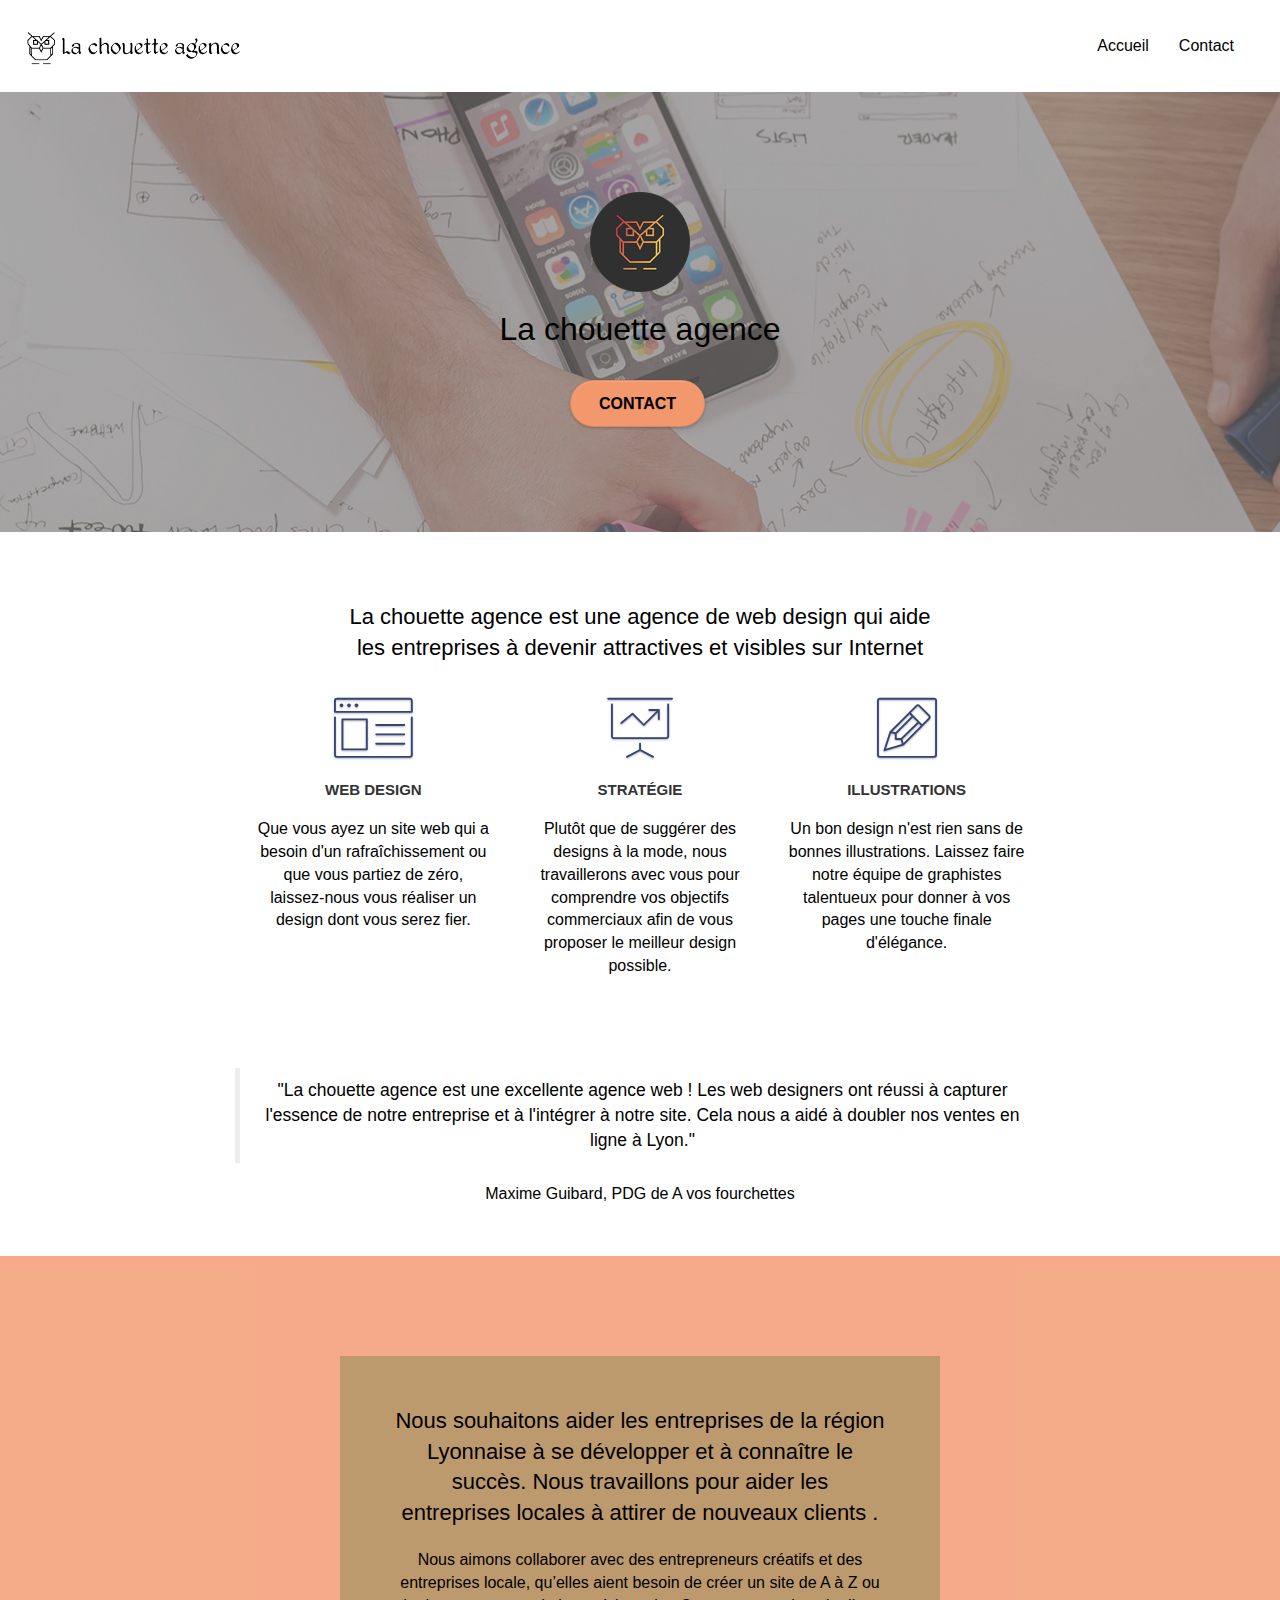
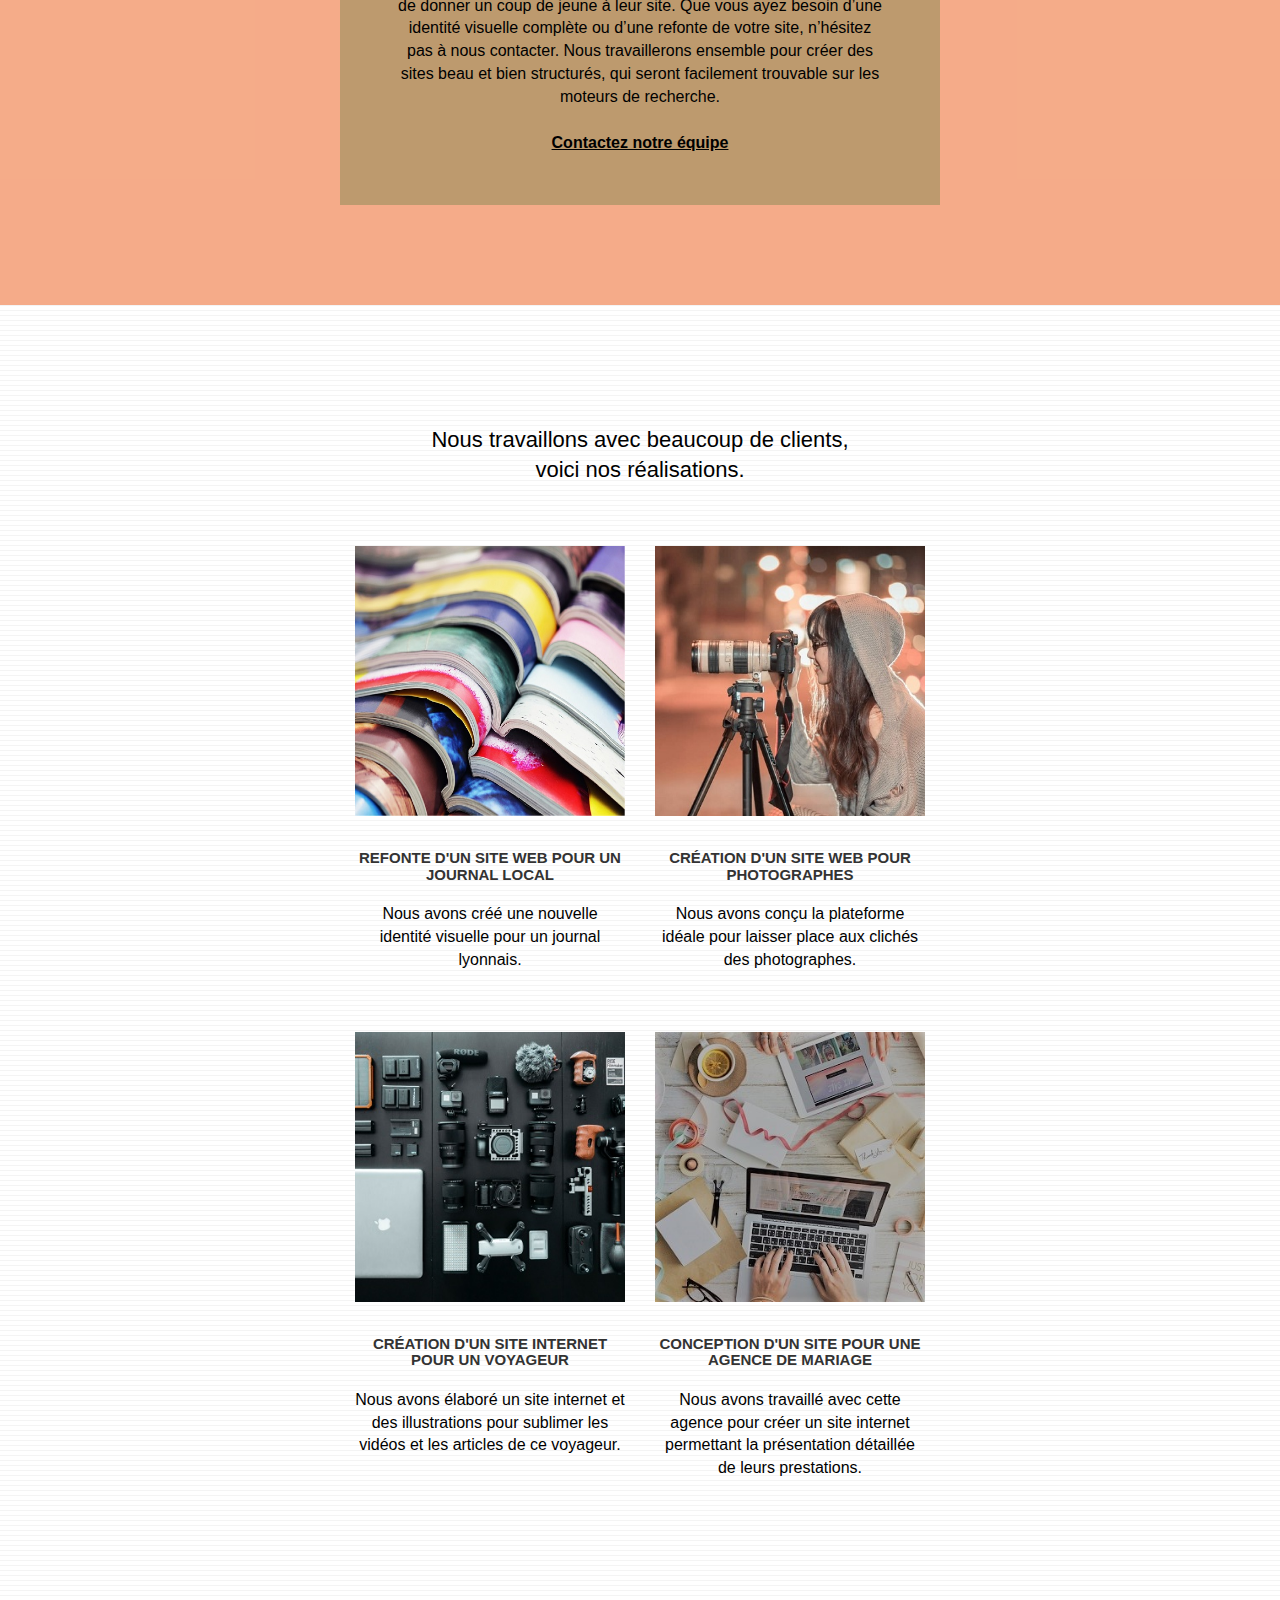
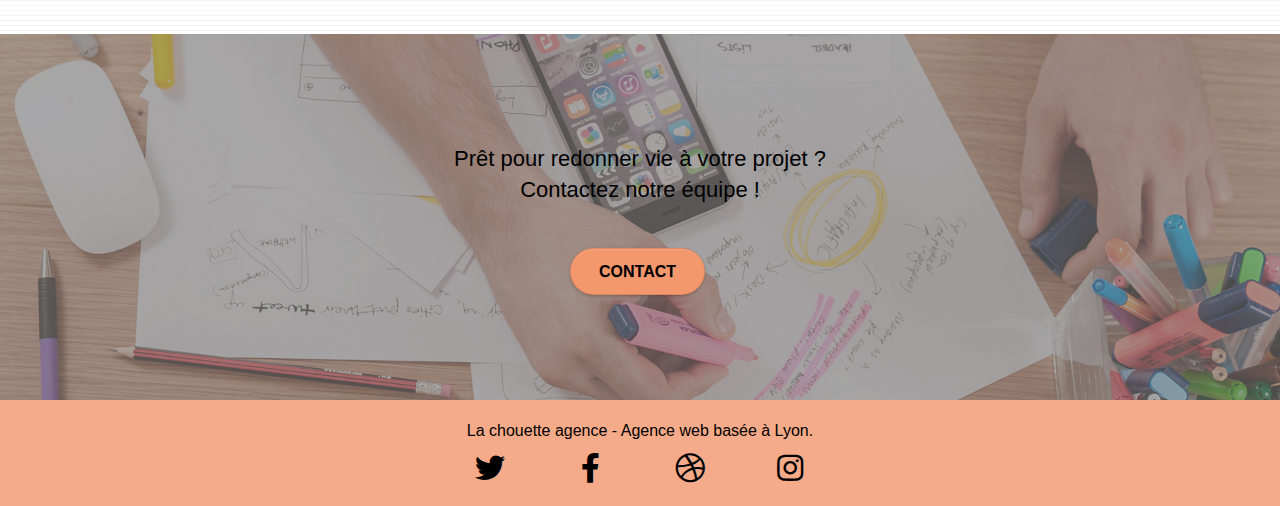
<file: index.html>
<!doctype html>
<html lang="fr">
<head>
    <meta charset="utf-8">
    <meta name="keywords" content="seo, google, site web, site internet, agence design lyon, agence design">
    <meta name="title" content="La Chouette Agence - Entreprise webdesign Lyon">
	<meta name="description" content="La Chouette Agence, entreprise de websdesign. Rendez votre site plus attractif et visible sur Internet">
    <meta name="viewport" content="width=device-width, initial-scale=1.0, viewport-fit=cover">
    <link rel="shortcut icon" type="image/png" href="img/favicon.jpg">
	<link rel="stylesheet" href="https://cdnjs.cloudflare.com/ajax/libs/font-awesome/5.13.1/css/all.min.css" />
    
	<link rel="preload" href="fonts/fontawesome-webfont.woff2?v=4.7.0" crossorigin="anonymous" as="font">
	<link rel="preload" href="fonts/et-line.woff" crossorigin="anonymous" as="font">

	<link rel="preload" href="css/bootstrap.css" as="style" onload="this.onload=null;this.rel='stylesheet'">
		<noscript><link rel="stylesheet" href="css/bootstrap.css"></noscript>
	<link rel="preload" href="css/style.css" as="style" onload="this.onload=null;this.rel='stylesheet'">
		<noscript><link rel="stylesheet" href="css/style.css"></noscript>
	<link rel="preload" href="css/et-line.css" as="style" onload="this.onload=null;this.rel='stylesheet'">
		<noscript><link rel="stylesheet" href="css/et-line.css"></noscript>
	
	<script src="./js/jquery-2.1.0.js" defer></script>
	<script src="./js/bootstrap.js" defer></script>
	<script src="./js/blocs.js" defer></script>
	<script src="./js/jquery.touchSwipe.js" defer></script>
	<script src="./js/gmaps.js" defer></script>

    <title>Accueil</title>

    
<!-- Analytics -->
 
<!-- Analytics END -->
    
</head>
<body>
<!-- Principal conteneur -->
<div class="page-container">
    
<!-- bloc-0 -->
<div class="bloc bgc-white l-bloc " id="bloc-0">
	<div class="container bloc-sm">

		<nav class="navbar row">
			<div class="navbar-header">
				<a class="navbar-brand" href="index.html"><img src="img/la-chouette-agence.png" alt="Logo la chouette agence" height="40" /></a>
				<button id="nav-toggle" type="button" class="ui-navbar-toggle navbar-toggle" data-toggle="collapse" data-target=".navbar-1">
					<span class="sr-only">Toggle navigation</span><span class="icon-bar"></span><span class="icon-bar"></span><span class="icon-bar"></span>
				</button>
			</div>
			<div class="collapse navbar-collapse navbar-1 special-dropdown-nav">
				<ul class="site-navigation nav navbar-nav">
					<li>
						<a href="index.html">Accueil</a>
					</li>
					<li>
					</li>
					<li>
						<a href="page2.html">Contact</a>
					</li>
				</ul>
			</div>
		</nav>
	</div>
</div>
<!-- bloc-0 END -->

<!-- bloc-1-presentation -->
<div class="bloc bgc-dark-slate-blue bg-banniere d-bloc bg-t-edge bloc-bg-texture texture-paper b-parallax" id="bloc-1-hero">
	<div class="container bloc-lg">
		<div class="row tight-width-whitespace">
			<div class="col-sm-12">
				<img src="img/logo.png" class="center-block image-resize-mode" width="100" alt="Logo design la chouette agence" />
				<h1 class="text-center hero-bloc-text tc-white">
					La chouette agence
				</h1>
				<div class="text-center">
					<a href="page2.html" class="btn btn-lg btn-clean btn-rd cta-hero btn-atomic-tangerine" id="cta-hero">Contact</a>
				</div>
			</div>
		</div>
	</div>
</div>
<!-- bloc-1-presentation END -->

<!-- bloc-2-services -->
<div class="bloc bgc-white l-bloc" id="bloc-2-services">
	<div class="container bloc-md">
		<div class="row">
		<h2 class="col-sm-12 text-center" >La chouette agence est une agence de web design qui aide <br /> les entreprises à devenir attractives et visibles sur Internet</h2>
		</div>
		<div class="row voffset-lg med-width-whitespace">
			<div class="col-sm-4">
				<div class="text-center">
					<span class="et-icon-browser sm-shadow icon-dark-slate-blue icons icon-lg"></span>
				</div>
				<h3 class="mg-md text-center">
					Web design
				</h3>
				<p class="text-center">
					Que vous ayez un site web qui a besoin d'un rafraîchissement ou que vous partiez de zéro, laissez-nous vous réaliser un design dont vous serez fier.
				</p>
			</div>
			<div class="col-sm-4">
				<div class="text-center">
					<span class="et-icon-presentation sm-shadow icon-dark-slate-blue icons icon-lg"></span>
				</div>
				<h3 class="mg-md text-center">
					Stratégie
				</h3>
				<p class="text-center ">
					Plutôt que de suggérer des designs à la mode, nous travaillerons avec vous pour comprendre vos objectifs commerciaux afin de vous proposer le 
					meilleur design possible.<br>
				</p>
			</div>
			<div class="col-sm-4">
				<div class="text-center">
					<span class="et-icon-edit sm-shadow icon-dark-slate-blue icons icon-lg"></span>
				</div>
				<h3 class="mg-md text-center">
					Illustrations
				</h3>
				<p class="text-center ">
					Un bon design n'est rien sans de bonnes illustrations. Laissez faire notre équipe de graphistes talentueux pour donner à vos pages une touche finale 
					d'élégance.
				</p>
			</div>
		</div>
		<div class="row voffset-lg voffset">
			<div class="col-xs-12 col-md-8 col-md-offset-2 text-center">
				<figure>
				<blockquote>"La chouette agence est une excellente agence web ! Les web designers ont réussi à capturer l'essence de notre entreprise et à l'intégrer 
					à notre site. Cela nous a aidé à doubler nos ventes en ligne à Lyon."
				</blockquote>
				<figcaption>Maxime Guibard, PDG de A vos fourchettes</figcaption>
				</figure>
			</div>
		</div>
	</div>
</div>
<!-- bloc-2-services END -->

<!-- bloc-3-what-i-do -->
<div class="bloc tc-white bgc-atomic-tangerine bg-presentation d-bloc bloc-bg-texture texture-paper b-parallax" id="bloc-3-what-i-do">
	<div class="container bloc-lg">
		<div class="row tight-width-whitespace black-background">
			<div class="col-sm-12">
				<h2 class="mg-md text-center tc-white">
					Nous souhaitons aider les entreprises de la région Lyonnaise à se développer et à connaître le succès. Nous travaillons pour aider les entreprises locales 
					à attirer de nouveaux clients .<br>
				</h2>
				<p class="text-center white">
					Nous aimons collaborer avec des entrepreneurs créatifs et des entreprises locale, qu’elles aient besoin de créer un site de A à Z ou de donner un coup de 
					jeune à leur site. Que vous ayez besoin d’une identité visuelle complète ou d’une refonte de votre site, n’hésitez pas à nous contacter. Nous travaillerons 
					ensemble pour créer des sites beau et bien structurés, qui seront facilement trouvable sur les moteurs de recherche. 
					<br /><br /><a class="ltc-white bold-link" href="page2.html">Contactez notre équipe</a><br />
				</p>
			</div>
		</div>
	</div>
</div>
<!-- bloc-3-what-i-do END -->

<!-- bloc-4-portfolio -->
<div class="bloc bgc-white bg-lines-h2-bg bg-repeat l-bloc" id="bloc-4-portfolio">
	<div class="container bloc-lg">
		<div class="row">
			<h2 class="col-sm-12 text-center">Nous travaillons avec beaucoup de clients, <br /> voici nos réalisations.</h2>
		</div>
		<div class="row tight-width-whitespace portfolio-row">
			<div class="col-sm-6">
				<a href="#" data-lightbox="img/1.jpg" data-gallery-id="gallery-1" data-caption="Refonte d'un site web pour un journal local" data-frame="snapshot-lb">
					<img src="img/1.jpg" class="img-responsive portfolio-thumb" alt="Image de livres colorés" />
				</a>
				<h3 class="mg-md text-center">
					Refonte d'un site web pour un journal local
				</h3>
				<p class="text-center">
					Nous avons créé une nouvelle identité visuelle pour un journal lyonnais.
				</p>
			</div>
			<div class="col-sm-6">
				<a href="#" data-lightbox="img/2.jpg" data-gallery-id="gallery-1" data-caption="Création d'un site web pour photographes" data-frame="snapshot-lb">
					<img src="img/2.jpg" class="img-responsive portfolio-thumb" alt="Image d'une photographe" />
				</a>
				<h3 class="mg-md text-center">
					Création d'un site web pour photographes
				</h3>
				<p class="text-center">
					Nous avons conçu la plateforme idéale pour laisser place aux clichés des photographes.
				</p>
			</div>
		</div>
		<div class="row tight-width-whitespace portfolio-row">
			<div class="col-sm-6">
				<a href="#" data-lightbox="img/3.bmp" data-gallery-id="gallery-1" data-caption="Création d'un site internet pour un voyageur" data-frame="snapshot-lb">
					<img src="img/3.png" class="img-responsive portfolio-thumb" alt="Image de matériel numérique" />
				</a>
				<h3 class="mg-md text-center">
					Création d'un site internet pour un voyageur
				</h3>
				<p class="text-center">
					Nous avons élaboré un site internet et des illustrations pour sublimer les vidéos et les articles de ce voyageur.
				</p>
			</div>
			<div class="col-sm-6">
				<a href="#" data-lightbox="img/4.bmp" data-gallery-id="gallery-1" data-caption="Conception d'un site pour une agence de mariage" data-frame="snapshot-lb">
					<img src="img/4.png" class="img-responsive portfolio-thumb" alt="Image d'un bureau d'agence" />
				</a>
				<h3 class="mg-md text-center">
					Conception d'un site pour une agence de mariage
				</h3>
				<p class="text-center">
					Nous avons travaillé avec cette agence pour créer un site internet permettant la présentation détaillée de leurs prestations.
				</p>
			</div>
		</div>
	</div>
</div>
<!-- bloc-4-portfolio END -->

<!-- bloc-5-cta -->
<div class="bloc bgc-dark-slate-blue bg-banniere d-bloc bloc-bg-texture texture-paper" id="bloc-5-cta">
	<div class="container bloc-lg">
		<div class="row">
			<h2 class="mg-md text-center tc-white">
				Prêt pour redonner vie à votre projet ?<br />Contactez notre équipe !
			</h2>
			<div class="col-sm-12 text-center">
				<a href="page2.html" class="btn btn-atomic-tangerine btn-clean btn-rd btn-lg cta-hero">Contact</a>
			</div>
		</div>
	</div>
</div>
<!-- bloc-5-cta END -->

<!-- ScrollToTop Button -->
<a class="bloc-button btn btn-d scrollToTop" onclick="scrollToTarget('1')"><span class="fa fa-chevron-up"></span></a>
<!-- ScrollToTop Button END-->

<!-- Footer - bloc-8 -->
<div class="bloc bgc-atomic-tangerine d-bloc" id="bloc-8">
	<div class="container bloc-sm">
		<div class="row">
			<div class="col-sm-12">
				<p class="text-center white">
					La chouette agence - Agence web basée à Lyon.<br />
				</p>
				<div class="row row-no-gutters social">
					<div class="col-sm-3">
						<div class="text-center">
							<a class="social" aria-label="lien vers twitter" href="https://twitter.com/?lang=fr"><i class="fab fa-twitter icon-md"></i></a>
						</div>
					</div>
					<div class="col-sm-3">
						<div class="text-center">
							<a class="social" aria-label="lien vers facebook" href="https://fr-fr.facebook.com/"><i class="fab fa-facebook-f icon-md"></i></a>
						</div>
					</div>
					<div class="col-sm-3">
						<div class="text-center">
							<a class="social" aria-label="lien vers dribbble" href="https://dribbble.com/"><i class="fab fa-dribbble icon-md"></i></a>
						</div>
					</div>
					<div class="col-sm-3">
						<div class="text-center">
							<a class="social" aria-label="lien vers instagram" href="https://www.instagram.com/"><i class="fab fa-instagram icon-md"></i></a>
						</div>
					</div>
				</div>
			</div>
		</div>
	</div>
</div>
<!-- Footer - bloc-8 END -->

</div>
<!-- Principal conteneur END -->
    
</body>
</html>
</file>
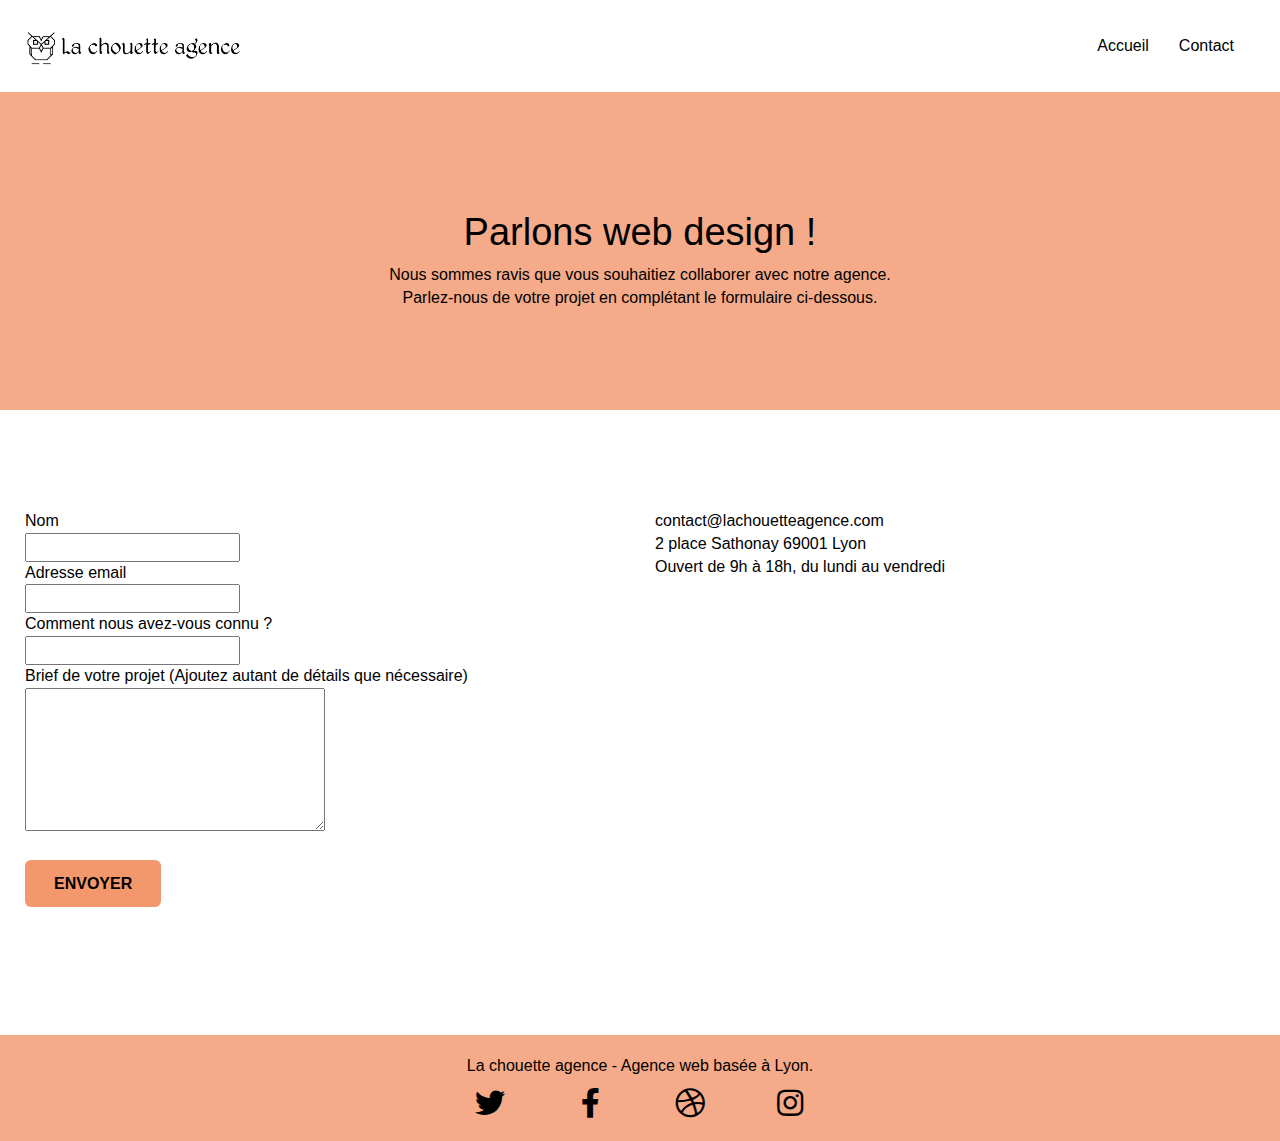
<file: page2.html>
<!doctype html>
<html lang="fr">
<head>
    <meta charset="utf-8">
    <meta name="keywords" content="seo, google, site web, site internet, agence design lyon, agence design">
	<meta name="title" content="La Chouette Agence - Entreprise webdesign Lyon">
    <meta name="description" content="Contacter La Chouette Agence - Entreprise webdesign Lyon">
    <meta name="viewport" content="width=device-width, initial-scale=1.0, viewport-fit=cover">
    <link rel="shortcut icon" type="image/png" href="img/favicon.jpg">
	<link rel="stylesheet" href="https://cdnjs.cloudflare.com/ajax/libs/font-awesome/5.13.1/css/all.min.css" />
    
	<link rel="preload" href="fonts/fontawesome-webfont.woff2?v=4.7.0" crossorigin="anonymous" as="font">
	<link rel="preload" href="fonts/et-line.woff" crossorigin="anonymous" as="font">

	<link rel="preload" href="css/bootstrap.css" as="style" onload="this.onload=null;this.rel='stylesheet'">
		<noscript><link rel="stylesheet" href="css/bootstrap.css"></noscript>
	<link rel="preload" href="css/style.css" as="style" onload="this.onload=null;this.rel='stylesheet'">
		<noscript><link rel="stylesheet" href="css/style.css"></noscript>
	<link rel="preload" href="css/et-line.css" as="style" onload="this.onload=null;this.rel='stylesheet'">
		<noscript><link rel="stylesheet" href="css/et-line.css"></noscript>
	
	<script src="./js/jquery-2.1.0.js" defer></script>
	<script src="./js/bootstrap.js" defer></script>
	<script src="./js/blocs.js" defer></script>
	<script src="./js/jquery.touchSwipe.js" defer></script>
	<script src="./js/gmaps.js" defer></script>

    <title>Contact</title>

    
<!-- Analytics -->
 
<!-- Analytics END -->
    
</head>
<body>
<!-- Principal conteneur -->
<div class="page-container">
    
<!-- bloc-0 -->
<div class="bloc bgc-white l-bloc " id="bloc-0">
	<div class="container bloc-sm">
		<nav class="navbar row">
			<div class="navbar-header">
				<a class="navbar-brand" href="index.html"><img src="img/la-chouette-agence.png" alt="Logo la chouette agence" height="40" /></a>
				<button id="nav-toggle" type="button" class="ui-navbar-toggle navbar-toggle" data-toggle="collapse" data-target=".navbar-1">
					<span class="sr-only">Toggle navigation</span><span class="icon-bar"></span><span class="icon-bar"></span><span class="icon-bar"></span>
				</button>
			</div>
			<div class="collapse navbar-collapse navbar-1 special-dropdown-nav">
				<ul class="site-navigation nav navbar-nav">
					<li>
						<a href="index.html">Accueil</a>
					</li>
					<li>
					</li>
					<li>
						<a href="page2.html">Contact</a>
					</li>
				</ul>
			</div>
		</nav>
	</div>
</div>
<!-- bloc-0 END -->

<!-- bloc-6 -->
<div class="bloc bg-dots-bg bg-repeat bgc-atomic-tangerine d-bloc bloc-bg-texture texture-paper" id="bloc-6">
	<div class="container bloc-lg">
		<div class="row">
			<div class="col-sm-12">
				<h1 class="text-center hero-bloc-text tc-white">
					Parlons web design !
				</h1>
				<p class="text-center mg-lg tc-white tight-width-whitespace">
					Nous sommes ravis que vous souhaitiez collaborer avec notre agence.<br />
					Parlez-nous de votre projet en complétant le formulaire ci-dessous.
				</p>
			</div>
		</div>
	</div>
</div>
<!-- bloc-6 END -->

<!-- bloc-7 -->
<div class="bloc bgc-white l-bloc" id="bloc-7">
	<div class="container bloc-lg">
		<div class="row">
			<div class="col-sm-6">
				<form id="form_1">
					<div class="form-group">
						<label for="name">
							Nom
						</label><br />
						<input id="name" class="form-control" required />
					</div>
					<div class="form-group">
						<label for="email">
							Adresse email
						</label><br />
						<input id="email" class="form-control" type="email" required />
					</div>
					<div class="form-group">
						<label for="input_504">
							Comment nous avez-vous connu ?
						</label><br />
						<input class="form-control" type="text" required id="input_504" />
					</div>
					<div class="form-group">
						<label for="message">
							Brief de votre projet (Ajoutez autant de détails que nécessaire)<br />
						</label>
						<textarea id="message" class="form-control" rows="6" cols="30" required></textarea>
					</div> 
					<button class="bloc-button btn btn-lg btn-block cta-hero btn-atomic-tangerine" type="submit">
						Envoyer
					</button>
				</form><br />
			</div>
			<div class="col-sm-6">
				<p>
					contact@lachouetteagence.com<br />2 place Sathonay 69001 Lyon<br />Ouvert de 9h à 18h, du lundi au vendredi<br />
				</p>
			</div>
		</div>
	</div>
</div>
<!-- bloc-7 END -->

<!-- ScrollToTop Button -->
<a class="bloc-button btn btn-d scrollToTop" onclick="scrollToTarget('1')"><span class="fa fa-chevron-up"></span></a>
<!-- ScrollToTop Button END-->


<!-- Footer - bloc-8 -->
<div class="bloc bgc-atomic-tangerine d-bloc" id="bloc-8">
	<div class="container bloc-sm">
		<div class="row">
			<div class="col-sm-12">
				<p class="text-center white">
					La chouette agence - Agence web basée à Lyon.<br />
				</p>
				<div class="row row-no-gutters social">
					<div class="col-sm-3">
						<div class="text-center">
							<a class="social" aria-label="lien vers twitter" href="https://twitter.com/?lang=fr"><i class="fab fa-twitter icon-md"></i></a>
						</div>
					</div>
					<div class="col-sm-3">
						<div class="text-center">
							<a class="social" aria-label="lien vers facebook" href="https://fr-fr.facebook.com/"><i class="fab fa-facebook-f icon-md"></i></a>
						</div>
					</div>
					<div class="col-sm-3">
						<div class="text-center">
							<a class="social" aria-label="lien vers dribbble" href="https://dribbble.com/"><i class="fab fa-dribbble icon-md"></i></a>
						</div>
					</div>
					<div class="col-sm-3">
						<div class="text-center">
							<a class="social" aria-label="lien vers instagram" href="https://www.instagram.com/"><i class="fab fa-instagram icon-md"></i></a>
						</div>
					</div>
				</div>
			</div>
		</div>
	</div>
</div>
<!-- Footer - bloc-8 END -->

</div>
<!-- Principal conteneur END -->
    

</body>
</html>
</file>
<file: css/style.css>
body {
    margin: 0;
    padding: 0;
    background: #FFF;
    overflow-x: hidden;
    -webkit-font-smoothing: antialiased;
    -moz-osx-font-smoothing: grayscale;
}

a,
button {
    transition: all .3s ease-in-out;
    outline: none!important;
}

.bloc {
    width: 100%;
    clear: both;
    background: 50% 50% no-repeat;
    -webkit-background-size: cover;
    -moz-background-size: cover;
    -o-background-size: cover;
    background-size: cover;
    position: relative;
}

.bloc .container {
    padding-left: 25px;
    padding-right: 25px;
    width: 100%;
    background-color: rgba(255, 255, 255, 0.2);
}

.bloc-lg {
    padding: 100px 50px;
}

.bloc-md {
    padding: 50px;
}

.bloc-sm {
    padding: 20px 50px;
}

.bg-center,
.bg-l-edge,
.bg-r-edge,
.bg-t-edge,
.bg-b-edge,
.bg-tl-edge,
.bg-bl-edge,
.bg-tr-edge,
.bg-br-edge,
.bg-repeat {
    -webkit-background-size: auto!important;
    -moz-background-size: auto!important;
    -o-background-size: auto!important;
    background-size: auto!important;
}

.bg-repeat {
    background: repeat;
}

.bg-t-edge {
    background: top no-repeat;
}

.bloc-bg-texture::before {
    content: "";
    background-size: 2px 2px;
    position: absolute;
    top: 0;
    bottom: 0;
    left: 0;
    right: 0;
}

.b-parallax {
    background-attachment: fixed;
}

.d-bloc {
    color: rgba(255, 255, 255, .7);
}

.d-bloc .a-btn,
.d-bloc .navbar a,
.d-bloc .navbar-brand,
.d-bloc a .icon-sm,
.d-bloc a .icon-md,
.d-bloc a .icon-lg,
.d-bloc a .icon-xl,
.d-bloc h1 a,
.d-bloc h2 a,
.d-bloc h3 a,
.d-bloc h4 a,
.d-bloc h5 a,
.d-bloc h6 a,
.d-bloc p a {
    color: rgba(0, 0, 0, 1);
}

.d-bloc .panel,
.l-bloc {
    color: rgba(0, 0, 0, 1);
}

.d-bloc .panel .a-btn,
.l-bloc .a-btn,
.l-bloc .navbar a,
.l-bloc .navbar-brand,
.l-bloc a .icon-sm,
.l-bloc a .icon-md,
.l-bloc a .icon-lg,
.l-bloc a .icon-xl,
.l-bloc h1 a,
.l-bloc h2 a,
.l-bloc h3 a,
.l-bloc h4 a,
.l-bloc h5 a,
.l-bloc h6 a,
.l-bloc p a {
    color: rgba(0, 0, 0, .6);
}

.l-bloc .navbar-toggle .icon-bar {
    color: rgba(0, 0, 0, .6);
}

.voffset {
    margin-top: 30px;
}

.voffset-lg {
    margin-top: 80px;
}

.row-no-gutters {
    margin-right: 0;
    margin-left: 0;
}

.row.row-no-gutters > [class^="col-"],
.row.row-no-gutters > [class*=" col-"] {
    padding-right: 0;
    padding-left: 0;
}

#bloc-1-hero h1 {
    font-size: 32px;
}

.navbar {
    margin-bottom: 0;
    z-index: 1;
}

.navbar-brand {
    height: auto;
    padding: 3px 15px;
    font-size: 25px;
    font-weight: normal;
    font-weight: 600;
    line-height: 44px;
}

.navbar-brand img {
    max-height: 200px;
    margin: 0 5px 0 0;
    display: inline;
}

.navbar-toggle {
    margin: 10px 10px 0 0;
    border: 0px;
}

.navbar-toggle .icon-bar {
    background-color: rgba(0, 0, 0, .5);
    width: 26px;
}

@media (max-width: 767px) {
.nav>li {
    margin-top: 0;
    border-bottom: 1px solid rgba(0, 0, 0, .1);
    background: rgba(0, 0, 0, .05);
    text-align: left;
    padding-left: 15px;
    width: 100%;
}
}

@media (min-width: 768px){
.site-navigation {
    position: absolute;
    top: 50%;
    right: 20px;
    transform: translate(0, -50%);
    -webkit-transform: translateY(-50%);
}    
}

.mg-md {
    margin-top: 10px;
    margin-bottom: 20px;
}

.btn {
    margin: 0 5px 5px 0;
}

.btn-d,
.btn-d:hover,
.btn-d:focus {
    color: #FFF;
    background: rgba(0, 0, 0, .3);
}

button {
    outline: none!important;
}

.btn-rd {
    border-radius: 40px;
}

.btn-clean {
    border: 1px solid rgba(0, 0, 0, .08);
    border-bottom-color: rgba(0, 0, 0, .1);
    text-shadow: 0 1px 0 rgba(0, 0, 1, .1);
    box-shadow: 0 1px 3px rgba(0, 0, 1, .25), inset 0 1px 0 0 rgba(255, 255, 255, .15);
}

.icon-md {
    font-size: 30px!important;
}

.icon-lg {
    font-size: 60px!important;
}

.sm-shadow {
    text-shadow: 0 1px 2px rgba(0, 0, 0, .3);
}

.scrollToTop {
    width: 40px;
    height: 40px;
    position: fixed;
    bottom: 20px;
    right: 20px;
    opacity: 0;
    z-index: 500;
    transition: all .3s ease-in-out;
}

.scrollToTop span {
    margin-top: 6px;
}

a[data-lightbox] {
    position: relative;
    display: block;
    text-align: center;
}

h1,
h2,
h3,
h4,
h5,
h6,
p,
label,
.btn,
a {
    font-family: "helvetica";
    font-weight: 400;
    color: #000000!important;
}

.hero-bloc-text {
    font-size: 38px;
}

p {
    font-size: 16px;
}

.tight-width-whitespace {
    max-width: 600px;
    margin: auto auto auto auto;
}

.cta-hero {
    margin-top: 22px;
    color: #FFFFFF!important;
    text-transform: uppercase;
    padding: 12px 28px 12px 28px;
    font-size: 16px;
    font-weight: 700;
}

.social {
    max-width: 400px;
    margin: auto auto auto auto;
}

.fa-twitter {
    color: black;
}

h2 {
    font-size: 22px;
    line-height: 1.4em;
}

h3 {
    font-size: 15px;
    text-transform: uppercase;
    font-weight: 700;
    color: #333333!important;
}

.med-width-whitespace {
    max-width: 800px;
    margin: auto auto auto auto;
    box-shadow: 0px 0px 0px #000000;
}

h1 {
    color: #333333!important;
}

.icons {
    margin-bottom: 14px;
    margin-top: 24px;
}

.white {
    color: #000000!important;
}

.portfolio-thumb {
    margin-bottom: 24px;
    width: 270px;
    height: 270px;
}

.portfolio-row {
    margin-bottom: 44px;
    margin-top: 50px;
}

.black-background {
    background-color: rgba(165, 147, 99, 0.7);
    padding: 40px 40px 40px 40px;
}

.bold-link {
    font-weight: 900;
    text-decoration: underline!important;
}

.bgc-white {
    background-color: #FFFFFF;
}

.bgc-dark-slate-blue {
    background-color: #364577;
}

.bgc-atomic-tangerine {
    background-color: #F3976C;
}

.tc-white {
    color: #000000!important;
}

.btn-atomic-tangerine {
    background: #F3976C;
    color: #000000!important;
}

.ltc-white {
    color: #000000!important;
}

.icon-dark-slate-blue {
    color: #364577!important;
    border-color: #364577!important;
}

.bg-lines-h2-bg {
    background-image: url("../img/lines-h2-bg.png");
}

.bg-banniere {
    background-image: url("../img/la-chouette-agence-banniere.jpg");
}

.bg-presentation {
    background-image: url("../img/image-de-presentation.png");
}

@media (max-width: 991px) {
    .container {
        width: 100%;
    }
    .b-parallax {
        background-attachment: scroll;
    }
    .page-container,
    #hero-bloc {
        overflow-x: hidden;
        position: relative;
    }
}

@media (max-width: 767px) {
    .page-container {
        overflow-x: hidden;
        position: relative;
    }
    h1,
    h2,
    h3,
    h4,
    h5,
    h6,
    p,
    #disqus_thread {
        padding-left: 10px!important;
        padding-right: 10px!important;
    }
    .b-parallax {
        background-attachment: scroll;
    }
    .navbar.row {
        margin-left: 0;
        margin-right: 0;
    }
    .navbar-collapse {
        padding: 0;
        overflow-x: hidden;
        -webkit-box-shadow: none;
        box-shadow: none;
    }
    .navbar-brand img {
        max-height: 40px;
        width: auto;
        width: 215px;
        height: 40px;
    }
    .bloc {
        padding-left: 0;
        padding-right: 0;
    }
    .bloc-xxl,
    .bloc-xl,
    .bloc-lg {
        padding: 40px 0;
    }
    .bloc-sm,
    .bloc-md {
        padding-left: 0;
        padding-right: 0;
    }
    .voffset {
        margin-top: 5px;
    }
    .voffset-lg {
        margin-top: 30px;
    }
}
</file>
<file: css/et-line.css>
@font-face {
    font-family: et-line;
    src: url(../fonts/et-line.eot);
    src: url(../fonts/et-line.eot?#iefix) format('embedded-opentype'), url(../fonts/et-line.woff) format('woff'), url(../fonts/et-line.ttf) format('truetype'), url(../fonts/et-line.svg#et-line) format('svg');
    font-weight: 400;
    font-style: normal
}

.et-icon-adjustments,
.et-icon-alarmclock,
.et-icon-anchor,
.et-icon-aperture,
.et-icon-attachment,
.et-icon-bargraph,
.et-icon-basket,
.et-icon-beaker,
.et-icon-bike,
.et-icon-book-open,
.et-icon-briefcase,
.et-icon-browser,
.et-icon-calendar,
.et-icon-camera,
.et-icon-caution,
.et-icon-chat,
.et-icon-circle-compass,
.et-icon-clipboard,
.et-icon-clock,
.et-icon-cloud,
.et-icon-compass,
.et-icon-desktop,
.et-icon-dial,
.et-icon-document,
.et-icon-documents,
.et-icon-download,
.et-icon-dribbble,
.et-icon-edit,
.et-icon-envelope,
.et-icon-expand,
.et-icon-facebook,
.et-icon-flag,
.et-icon-focus,
.et-icon-gears,
.et-icon-genius,
.et-icon-gift,
.et-icon-global,
.et-icon-globe,
.et-icon-googleplus,
.et-icon-grid,
.et-icon-happy,
.et-icon-hazardous,
.et-icon-heart,
.et-icon-hotairballoon,
.et-icon-hourglass,
.et-icon-key,
.et-icon-laptop,
.et-icon-layers,
.et-icon-lifesaver,
.et-icon-lightbulb,
.et-icon-linegraph,
.et-icon-linkedin,
.et-icon-lock,
.et-icon-magnifying-glass,
.et-icon-map,
.et-icon-map-pin,
.et-icon-megaphone,
.et-icon-mic,
.et-icon-mobile,
.et-icon-newspaper,
.et-icon-notebook,
.et-icon-paintbrush,
.et-icon-paperclip,
.et-icon-pencil,
.et-icon-phone,
.et-icon-picture,
.et-icon-pictures,
.et-icon-piechart,
.et-icon-presentation,
.et-icon-pricetags,
.et-icon-printer,
.et-icon-profile-female,
.et-icon-profile-male,
.et-icon-puzzle,
.et-icon-quote,
.et-icon-recycle,
.et-icon-refresh,
.et-icon-ribbon,
.et-icon-rss,
.et-icon-sad,
.et-icon-scissors,
.et-icon-scope,
.et-icon-search,
.et-icon-shield,
.et-icon-speedometer,
.et-icon-strategy,
.et-icon-streetsign,
.et-icon-tablet,
.et-icon-target,
.et-icon-telescope,
.et-icon-toolbox,
.et-icon-tools,
.et-icon-tools-2,
.et-icon-trophy,
.et-icon-tumblr,
.et-icon-twitter,
.et-icon-upload,
.et-icon-video,
.et-icon-wallet,
.et-icon-wine {
    font-family: et-line;
    speak: auto;
    font-style: normal;
    font-weight: 400;
    font-variant: normal;
    text-transform: none;
    line-height: 1;
    -webkit-font-smoothing: antialiased;
    -moz-osx-font-smoothing: grayscale;
    display: inline-block
}

.et-icon-mobile:before {
    content: "\e000"
}

.et-icon-laptop:before {
    content: "\e001"
}

.et-icon-desktop:before {
    content: "\e002"
}

.et-icon-tablet:before {
    content: "\e003"
}

.et-icon-phone:before {
    content: "\e004"
}

.et-icon-document:before {
    content: "\e005"
}

.et-icon-documents:before {
    content: "\e006"
}

.et-icon-search:before {
    content: "\e007"
}

.et-icon-clipboard:before {
    content: "\e008"
}

.et-icon-newspaper:before {
    content: "\e009"
}

.et-icon-notebook:before {
    content: "\e00a"
}

.et-icon-book-open:before {
    content: "\e00b"
}

.et-icon-browser:before {
    content: "\e00c"
}

.et-icon-calendar:before {
    content: "\e00d"
}

.et-icon-presentation:before {
    content: "\e00e"
}

.et-icon-picture:before {
    content: "\e00f"
}

.et-icon-pictures:before {
    content: "\e010"
}

.et-icon-video:before {
    content: "\e011"
}

.et-icon-camera:before {
    content: "\e012"
}

.et-icon-printer:before {
    content: "\e013"
}

.et-icon-toolbox:before {
    content: "\e014"
}

.et-icon-briefcase:before {
    content: "\e015"
}

.et-icon-wallet:before {
    content: "\e016"
}

.et-icon-gift:before {
    content: "\e017"
}

.et-icon-bargraph:before {
    content: "\e018"
}

.et-icon-grid:before {
    content: "\e019"
}

.et-icon-expand:before {
    content: "\e01a"
}

.et-icon-focus:before {
    content: "\e01b"
}

.et-icon-edit:before {
    content: "\e01c"
}

.et-icon-adjustments:before {
    content: "\e01d"
}

.et-icon-ribbon:before {
    content: "\e01e"
}

.et-icon-hourglass:before {
    content: "\e01f"
}

.et-icon-lock:before {
    content: "\e020"
}

.et-icon-megaphone:before {
    content: "\e021"
}

.et-icon-shield:before {
    content: "\e022"
}

.et-icon-trophy:before {
    content: "\e023"
}

.et-icon-flag:before {
    content: "\e024"
}

.et-icon-map:before {
    content: "\e025"
}

.et-icon-puzzle:before {
    content: "\e026"
}

.et-icon-basket:before {
    content: "\e027"
}

.et-icon-envelope:before {
    content: "\e028"
}

.et-icon-streetsign:before {
    content: "\e029"
}

.et-icon-telescope:before {
    content: "\e02a"
}

.et-icon-gears:before {
    content: "\e02b"
}

.et-icon-key:before {
    content: "\e02c"
}

.et-icon-paperclip:before {
    content: "\e02d"
}

.et-icon-attachment:before {
    content: "\e02e"
}

.et-icon-pricetags:before {
    content: "\e02f"
}

.et-icon-lightbulb:before {
    content: "\e030"
}

.et-icon-layers:before {
    content: "\e031"
}

.et-icon-pencil:before {
    content: "\e032"
}

.et-icon-tools:before {
    content: "\e033"
}

.et-icon-tools-2:before {
    content: "\e034"
}

.et-icon-scissors:before {
    content: "\e035"
}

.et-icon-paintbrush:before {
    content: "\e036"
}

.et-icon-magnifying-glass:before {
    content: "\e037"
}

.et-icon-circle-compass:before {
    content: "\e038"
}

.et-icon-linegraph:before {
    content: "\e039"
}

.et-icon-mic:before {
    content: "\e03a"
}

.et-icon-strategy:before {
    content: "\e03b"
}

.et-icon-beaker:before {
    content: "\e03c"
}

.et-icon-caution:before {
    content: "\e03d"
}

.et-icon-recycle:before {
    content: "\e03e"
}

.et-icon-anchor:before {
    content: "\e03f"
}

.et-icon-profile-male:before {
    content: "\e040"
}

.et-icon-profile-female:before {
    content: "\e041"
}

.et-icon-bike:before {
    content: "\e042"
}

.et-icon-wine:before {
    content: "\e043"
}

.et-icon-hotairballoon:before {
    content: "\e044"
}

.et-icon-globe:before {
    content: "\e045"
}

.et-icon-genius:before {
    content: "\e046"
}

.et-icon-map-pin:before {
    content: "\e047"
}

.et-icon-dial:before {
    content: "\e048"
}

.et-icon-chat:before {
    content: "\e049"
}

.et-icon-heart:before {
    content: "\e04a"
}

.et-icon-cloud:before {
    content: "\e04b"
}

.et-icon-upload:before {
    content: "\e04c"
}

.et-icon-download:before {
    content: "\e04d"
}

.et-icon-target:before {
    content: "\e04e"
}

.et-icon-hazardous:before {
    content: "\e04f"
}

.et-icon-piechart:before {
    content: "\e050"
}

.et-icon-speedometer:before {
    content: "\e051"
}

.et-icon-global:before {
    content: "\e052"
}

.et-icon-compass:before {
    content: "\e053"
}

.et-icon-lifesaver:before {
    content: "\e054"
}

.et-icon-clock:before {
    content: "\e055"
}

.et-icon-aperture:before {
    content: "\e056"
}

.et-icon-quote:before {
    content: "\e057"
}

.et-icon-scope:before {
    content: "\e058"
}

.et-icon-alarmclock:before {
    content: "\e059"
}

.et-icon-refresh:before {
    content: "\e05a"
}

.et-icon-happy:before {
    content: "\e05b"
}

.et-icon-sad:before {
    content: "\e05c"
}

.et-icon-facebook:before {
    content: "\e05d"
}

.et-icon-twitter:before {
    content: "\e05e"
}

.et-icon-googleplus:before {
    content: "\e05f"
}

.et-icon-rss:before {
    content: "\e060"
}

.et-icon-tumblr:before {
    content: "\e061"
}

.et-icon-linkedin:before {
    content: "\e062"
}

.et-icon-dribbble:before {
    content: "\e063"
}
</file>
